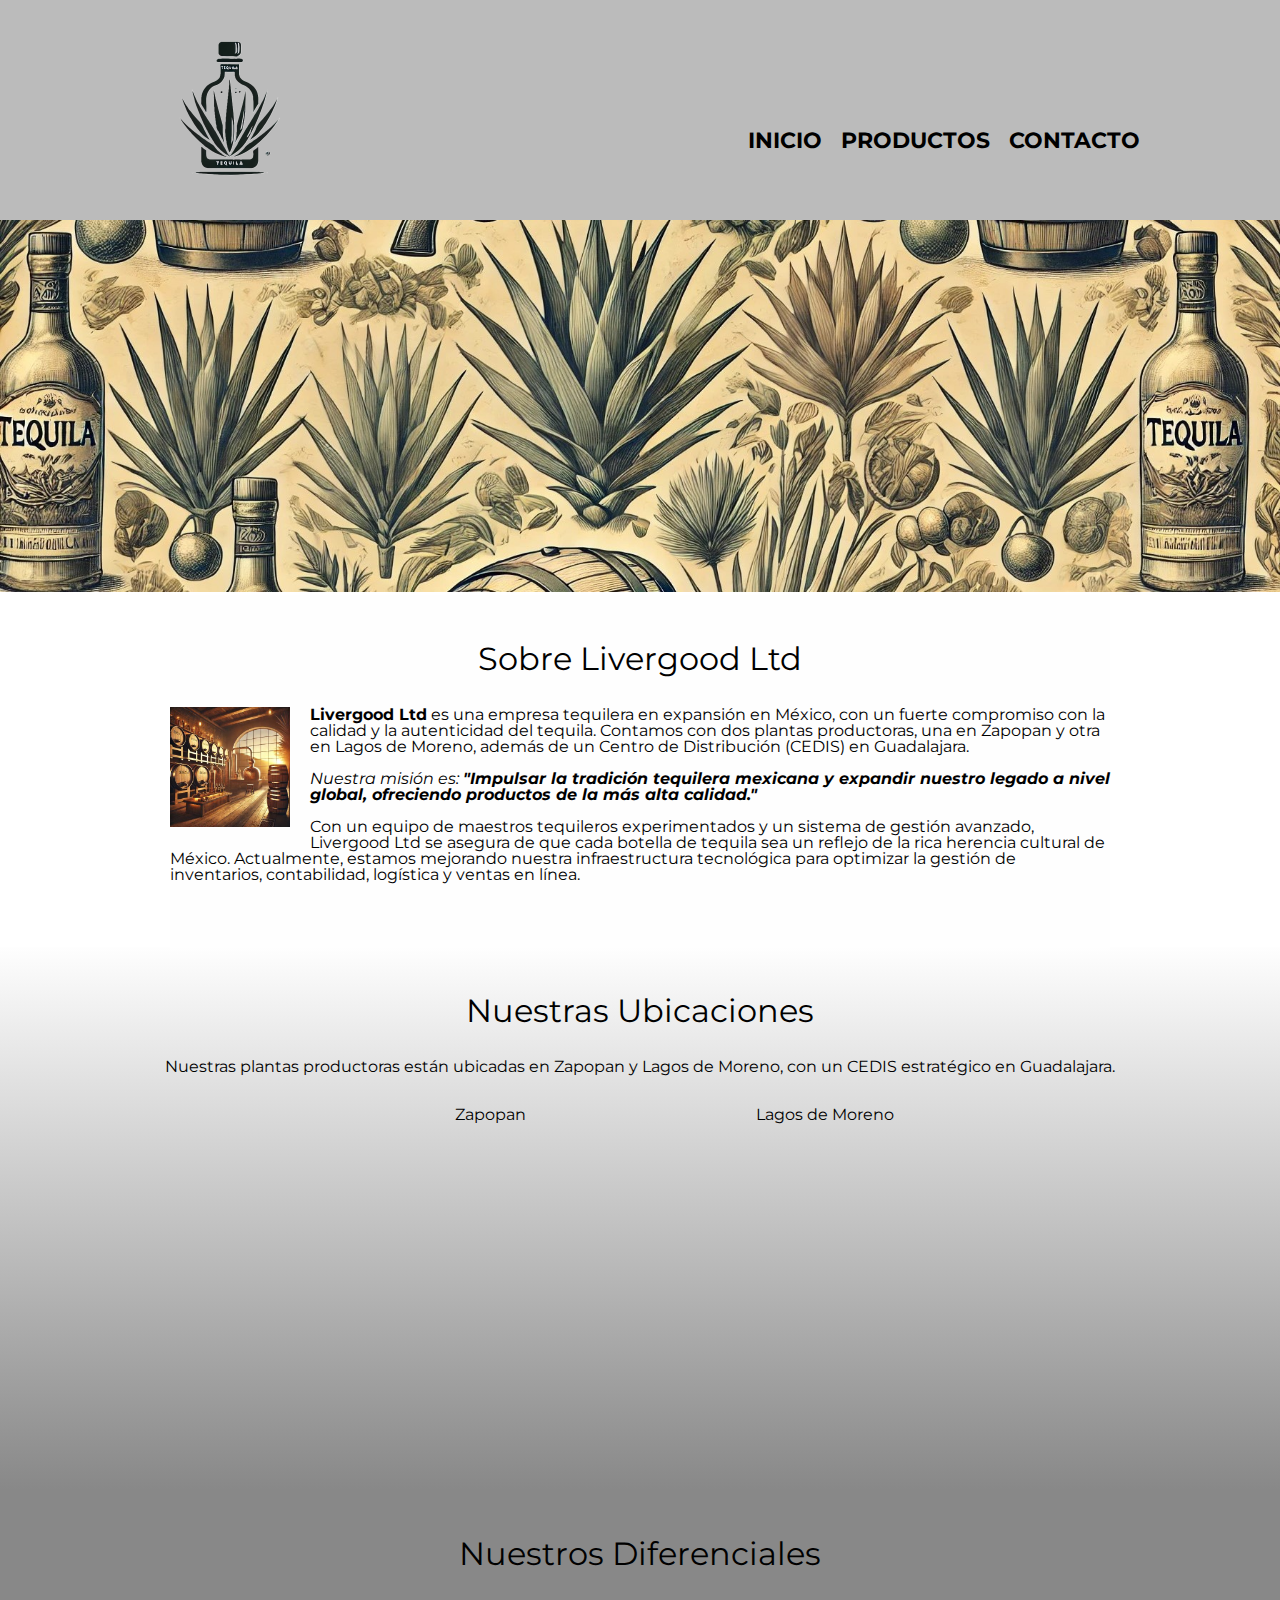
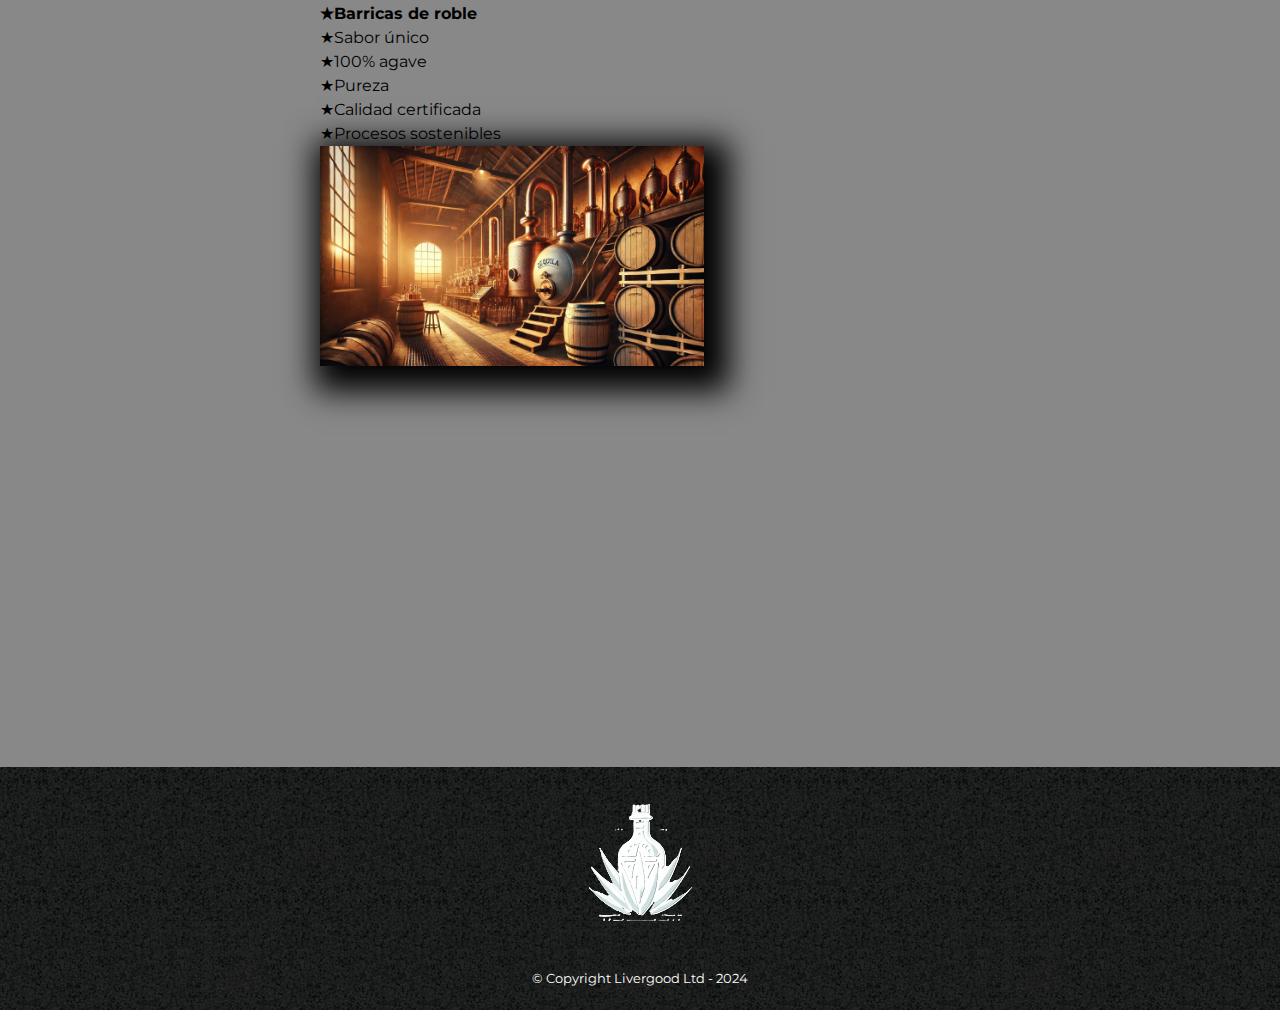
<file: index.html>
<!DOCTYPE html>

<html lang="es">

<head>
  <meta charset="UTF-8" />
  <title>Livergood Ltd - Tequila Premium</title>
  <link rel="stylesheet" href="reset.css" />
  <link rel="stylesheet" href="style.css" />
  <link href="https://fonts.googleapis.com/css2?family=Montserrat:wght@300&display=swap" rel="stylesheet" />
</head>

<body>
  <header>
    <div class="caja">
      <h1><img src="imagenes/logot.png" alt="Logo Livergood Ltd" /></h1>
      <nav>
        <ul>
          <li><a href="index.html">Inicio</a></li>
          <li><a href="productos.html">Productos</a></li>
          <li><a href="contacto.html">Contacto</a></li>
        </ul>
      </nav>
    </div>
  </header>

  <img class="banner" src="banner/bannert.jpg" alt="Banner de Tequila Premium" />

  <main>
    <section class="principal">
      <h2 class="titulo-principal">Sobre Livergood Ltd</h2>

      <img class="utensilios" src="imagenes/barriles.jpg" alt="Barricas de tequila." />

      <p>
        <strong>Livergood Ltd</strong> es una empresa tequilera en expansión
        en México, con un fuerte compromiso con la calidad y la autenticidad
        del tequila. Contamos con dos plantas productoras, una en Zapopan y
        otra en Lagos de Moreno, además de un Centro de Distribución (CEDIS)
        en Guadalajara.
      </p>

      <p id="mision">
        <em>Nuestra misión es:
          <strong>"Impulsar la tradición tequilera mexicana y expandir nuestro
            legado a nivel global, ofreciendo productos de la más alta
            calidad."</strong></em>
      </p>

      <p>
        Con un equipo de maestros tequileros experimentados y un sistema de
        gestión avanzado, Livergood Ltd se asegura de que cada botella de
        tequila sea un reflejo de la rica herencia cultural de México.
        Actualmente, estamos mejorando nuestra infraestructura tecnológica
        para optimizar la gestión de inventarios, contabilidad, logística y
        ventas en línea.
      </p>
    </section>

    <section class="mapa">
      <h3 class="titulo-principal">Nuestras Ubicaciones</h3>
      <p>
        Nuestras plantas productoras están ubicadas en Zapopan y Lagos de
        Moreno, con un CEDIS estratégico en Guadalajara.
      </p>

      <div class="mapa-contenido-row">
        <div class="mapa-item">
          <h4>Zapopan</h4>
          <iframe class="mp"
            src="https://www.google.com/maps/embed?pb=!1m18!1m12!1m3!1d3731.504671657012!2d-103.39353132542458!3d20.706580985566177!2m3!1f0!2f0!3f0!3m2!1i1024!2i768!4f13.1!3m3!1m2!1s0x8428ae3e07c742e7%3A0x9e6f81b4e21f2b7d!2sZapopan%2C%20Jalisco%2C%20Mexico!5e0!3m2!1sen!2sus!4v1692294836325!5m2!1sen!2sus"
            width="300" height="300" frameborder="0" style="border: 0" allowfullscreen="" aria-hidden="false"
            tabindex="0"></iframe>
        </div>
        <div class="mapa-item">
          <h4>Lagos de Moreno</h4>
          <iframe class="mp"
            src="https://www.google.com/maps/embed?pb=!1m18!1m12!1m3!1d3749.620235774002!2d-101.92376472544726!3d21.35647968581848!2m3!1f0!2f0!3f0!3m2!1i1024!2i768!4f13.1!3m3!1m2!1s0x842c8a79d2d9c345%3A0xd057bbcfd618589d!2sLagos%20de%20Moreno%2C%20Jalisco%2C%20Mexico!5e0!3m2!1sen!2sus!4v1692294891777!5m2!1sen!2sus"
            width="330" height="300" frameborder="0" style="border: 0" allowfullscreen="" aria-hidden="false"
            tabindex="0"></iframe>
        </div>
      </div>
    </section>

    <section class="diferenciales">
      <h3 class="titulo-principal">Nuestros Diferenciales</h3>

      <div class="contenido-diferenciales">
        <ul class="lista-diferenciales">
          <li class="items">Barricas de roble</li>
          <li class="items">Sabor único</li>
          <li class="items">100% agave</li>
          <li class="items">Pureza</li>
          <li class="items">Calidad certificada</li>
          <li class="items">Procesos sostenibles</li>
        </ul>
        <img src="diferenciales/diferencialest.jpg" class="imagen-diferenciales"
          alt="Imagen de diferenciales del tequila" />
      </div>
      <div class="video">
        <iframe width="560" height="315" src="https://www.youtube.com/embed/uVnG2vcXDIg?si=q2uYCRI-TQcxsyip"
          title="YouTube video player" frameborder="0"
          allow="accelerometer; autoplay; clipboard-write; encrypted-media; gyroscope; picture-in-picture; web-share"
          referrerpolicy="strict-origin-when-cross-origin" allowfullscreen></iframe>
      </div>
    </section>
  </main>

  <footer>
    <img src="imagenes/logo-blancot.png" alt="Logo Livergood Ltd" />
    <p class="copyright">&copy; Copyright Livergood Ltd - 2024</p>
  </footer>
</body>

</html>
</file>
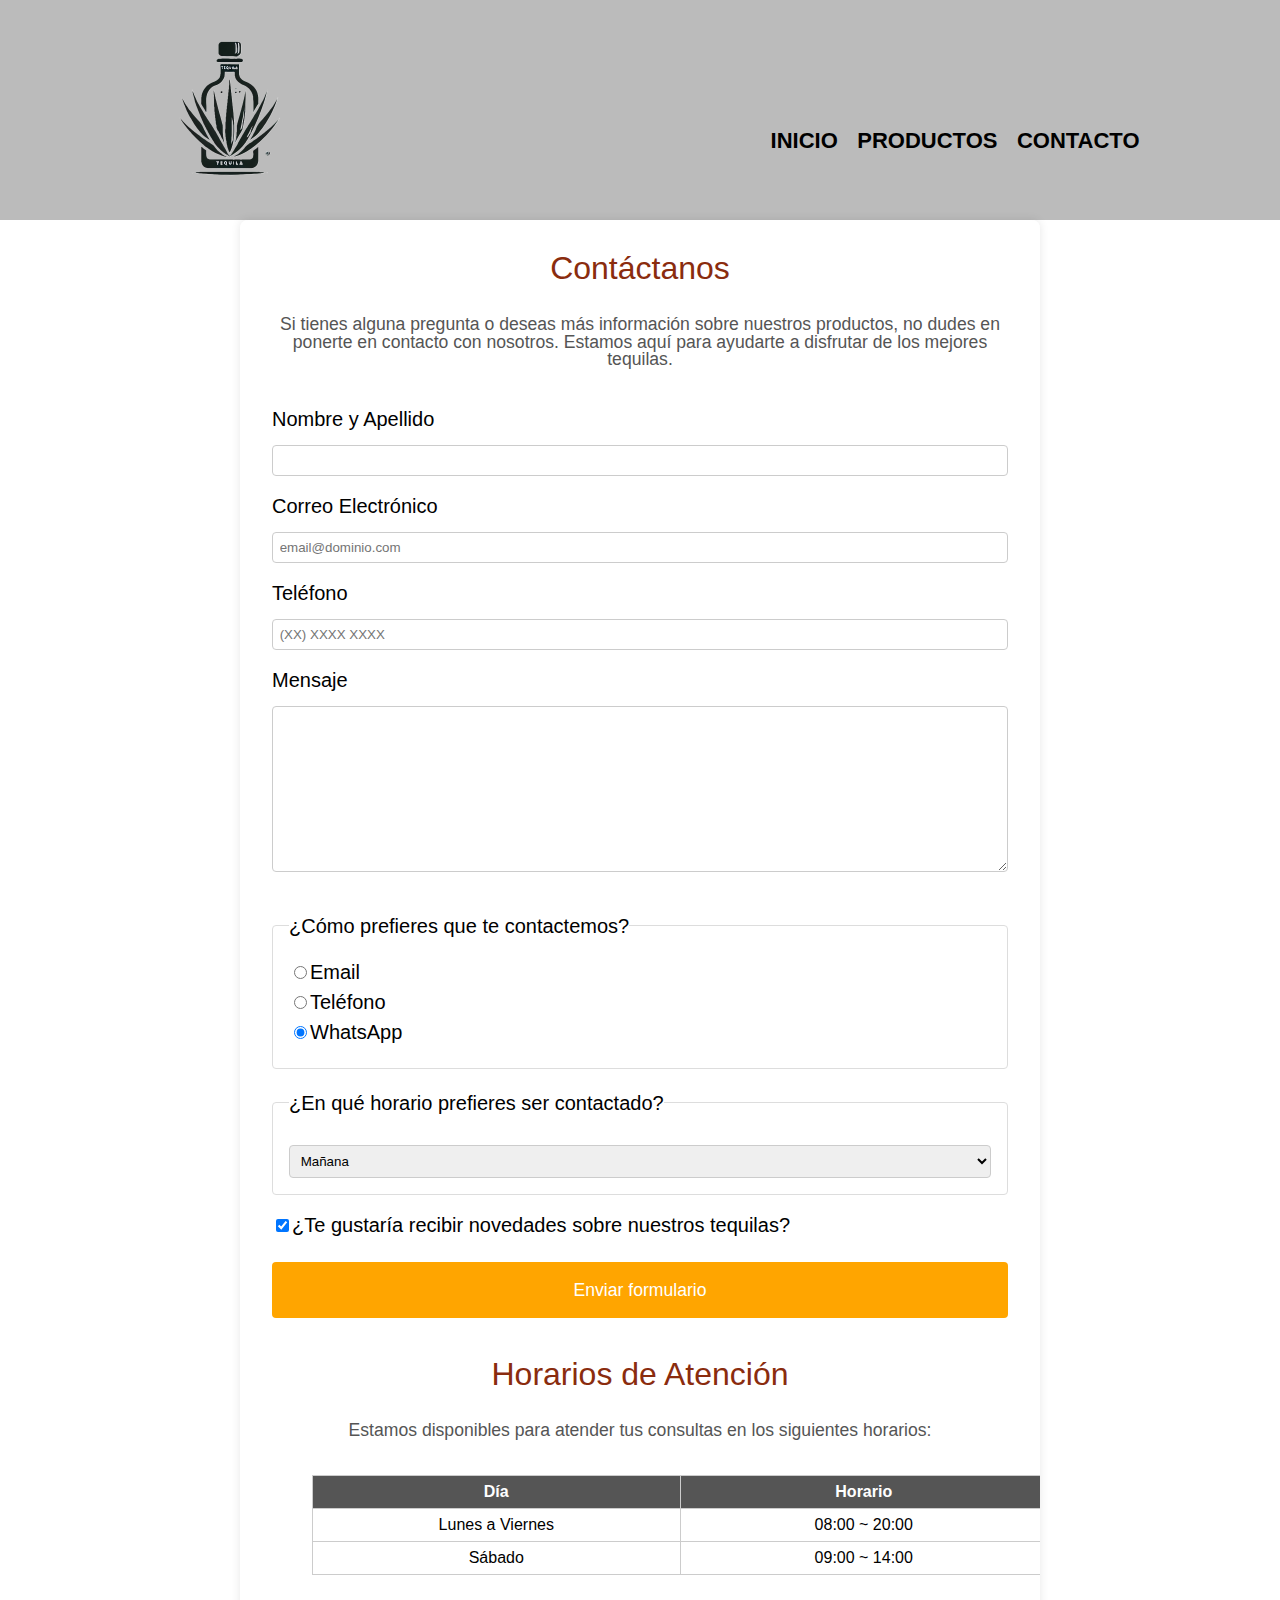
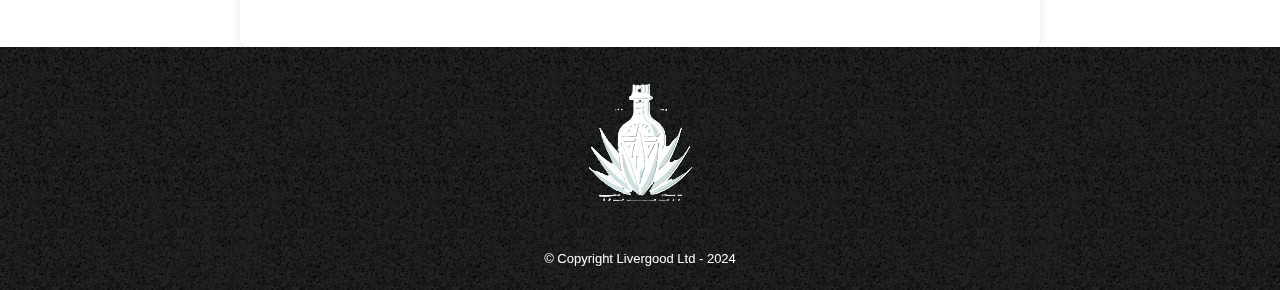
<file: contacto.html>
<!DOCTYPE html>

<html lang="es">

<head>
    <meta charset="UTF-8">
    <title>Contacto - Livergood Ltd - Tequila Premium</title>
    <link rel="stylesheet" href="reset.css">
    <link rel="stylesheet" href="style.css">
</head>

<body>
    <header>
        <div class="caja">
            <h1><img src="imagenes/logot.png" alt="Logo de Livergood Ltd"></h1>
            <nav>
                <ul>
                    <li><a href="index.html">Inicio</a></li>
                    <li><a href="productos.html">Productos</a></li>
                    <li><a href="contacto.html">Contacto</a></li>
                </ul>
            </nav>
        </div>
    </header>

    <main class="contacto-main">
        <h2 class="contacto-titulo">Contáctanos</h2>
        <p class="contacto-descripcion">Si tienes alguna pregunta o deseas más información sobre nuestros productos, no
            dudes en ponerte en contacto con nosotros. Estamos aquí para ayudarte a disfrutar de los mejores tequilas.
        </p>

        <form class="contacto-formulario" action="contacto.php" method="POST">
            <label for="nombreapellido">Nombre y Apellido</label>
            <input type="text" id="nombreapellido" class="input-padron contacto-input" name="nombreapellido" required>

            <label for="correoelectronico">Correo Electrónico</label>
            <input type="email" id="correoelectronico" class="input-padron contacto-input" name="correo" required
                placeholder="email@dominio.com">

            <label for="telefono">Teléfono</label>
            <input type="tel" id="telefono" class="input-padron contacto-input" name="telefono" required placeholder="(XX) XXXX XXXX">

            <label for="mensaje">Mensaje</label>
            <textarea cols="70" rows="10" id="mensaje" class="input-padron contacto-textarea" name="mensaje" required></textarea>

            <fieldset class="contacto-fieldset">
                <legend>¿Cómo prefieres que te contactemos?</legend>

                <label for="radio-email"><input type="radio" name="contacto" value="email" id="radio-email">Email</label>
                <label for="radio-telefono"><input type="radio" name="contacto" value="telefono" id="radio-telefono">Teléfono</label>
                <label for="radio-whatsapp"><input type="radio" name="contacto" value="whatsapp" id="radio-whatsapp" checked>WhatsApp</label>
            </fieldset>

            <fieldset class="contacto-fieldset">
                <legend>¿En qué horario prefieres ser contactado?</legend>
                <select class="contacto-select" name="horario">
                    <option value="Mañana">Mañana</option>
                    <option value="Tarde">Tarde</option>
                    <option value="Noche">Noche</option>
                </select>
            </fieldset>

            <label class="contacto-checkbox"><input type="checkbox" name="novedades" value="Sí" checked>¿Te gustaría recibir novedades sobre nuestros tequilas?</label>

            <input type="submit" value="Enviar formulario" class="contacto-submit">
        </form>

        <h3 class="contacto-subtitulo">Horarios de Atención</h3>
        <p class="contacto-descripcion">Estamos disponibles para atender tus consultas en los siguientes horarios:</p>
        <table class="contacto-tabla">
            <thead>
                <tr>
                    <th>Día</th>
                    <th>Horario</th>
                </tr>
            </thead>
            <tbody>
                <tr>
                    <td>Lunes a Viernes</td>
                    <td>08:00 ~ 20:00</td>
                </tr>
                <tr>
                    <td>Sábado</td>
                    <td>09:00 ~ 14:00</td>
                </tr>
            </tbody>
        </table>
    </main>

    <footer>
        <img src="imagenes/logo-blancot.png" alt="Logo de Livergood Ltd">
        <p class="copyright">&copy; Copyright Livergood Ltd - 2024</p>
    </footer>
    <script>
        function enviarFormulario(event) {
            event.preventDefault(); 

            // Simulación del envío de formulario
            setTimeout(function () {
                
                document.querySelector('.contacto-formulario').style.display = 'none';

                // Muestra el mensaje de confirmación
                document.getElementById('confirmacion').style.display = 'block';
            }, 1000);
        }

        function regresarAlInicio() {
            window.location.href = 'index.html'; 
        }
    </script>
</body>

</html>
</file>
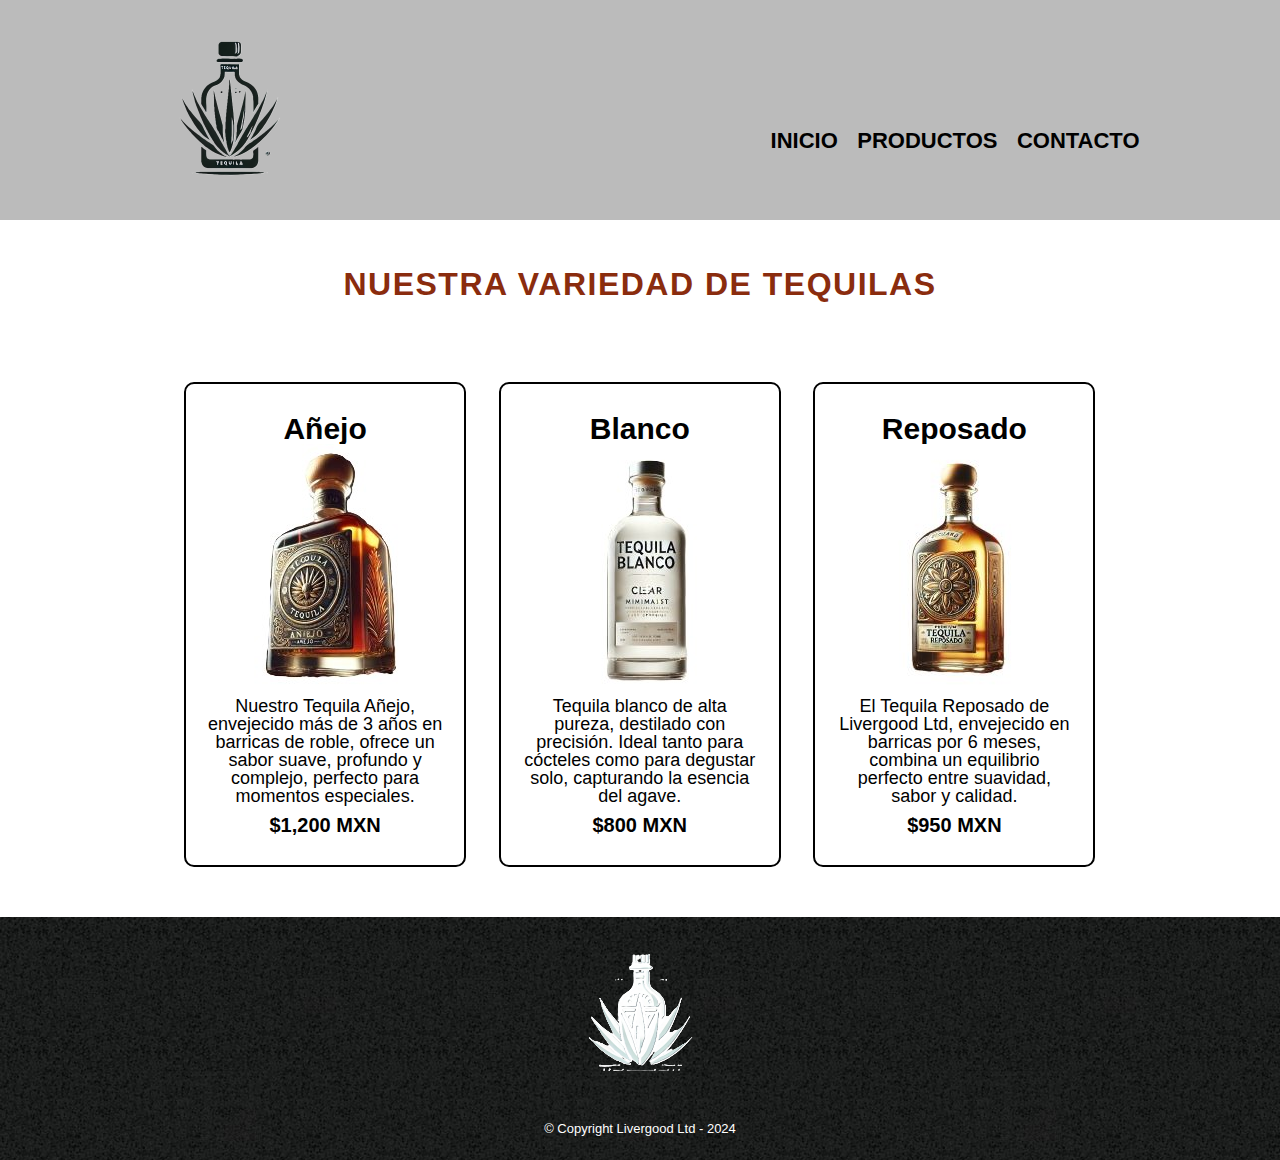
<file: productos.html>
<!DOCTYPE html>

<html lang="es">

<head>
    <meta charset="UTF-8">
    <title>Productos - Livergood Ltd - Tequila Premium</title>
    <link rel="stylesheet" href="reset.css">
    <link rel="stylesheet" href="style.css">
</head>

<body>
    <header>
        <div class="caja">
            <h1><img src="imagenes/logot.png" alt="Logo Livergood Ltd"></h1>
            <nav>
                <ul>
                    <li><a href="index.html">Inicio</a></li>
                    <li><a href="productos.html">Productos</a></li>
                    <li><a href="contacto.html">Contacto</a></li>
                </ul>
            </nav>
        </div>
    </header>

    <main>
        <h2 class="titulo-variedad">Nuestra Variedad de Tequilas</h2>
        <ul class="productos">
            <li>
                <h2>Añejo</h2>
                <img src="imagenes/añejo.jpg" alt="Botella de Tequila Añejo">
                <p class="producto-descripcion">Nuestro Tequila Añejo, envejecido más de 3 años en barricas de
                    roble,
                    ofrece un sabor suave, profundo y complejo, perfecto para momentos especiales.</p>
                <p class="producto-precio">$1,200 MXN</p>
            </li>
            <li>
                <h2>Blanco</h2>
                <img src="imagenes/blanco.jpg" alt="Botella de Tequila Blanco">
                <p class="producto-descripcion">Tequila blanco de alta pureza, destilado con precisión. Ideal tanto
                    para
                    cócteles como para degustar solo, capturando la esencia del agave.</p>
                <p class="producto-precio">$800 MXN</p>
            </li>
            <li>
                <h2>Reposado</h2>
                <img src="imagenes/reposado.jpg" alt="Botella de Tequila Reposado">
                <p class="producto-descripcion">El Tequila Reposado de Livergood Ltd, envejecido en barricas por 6
                    meses, combina un equilibrio perfecto entre suavidad, sabor y calidad.</p>
                <p class="producto-precio">$950 MXN</p>
            </li>
        </ul>
    </main>

    <footer>
        <img src="imagenes/logo-blancot.png" alt="Logo Livergood Ltd">
        <p class="copyright">&copy; Copyright Livergood Ltd - 2024</p>
    </footer>
</body>

</html>
</file>
<file: style.css>
body {
  font-family: "Montserrat", sans-serif;
}

header {
  background-color: #bbbbbb;
  padding: 20px 0;
}

.caja {
  width: 999px;
  position: relative;
  margin: 0 auto;
}

nav {
  position: absolute;
  top: 110px;
  right: 0;
}

nav li {
  display: inline;
  margin: 0 0 0 15px;
}

nav a {
  text-transform: uppercase;
  color: #000000;
  font-weight: bold;
  font-size: 22px;
  text-decoration: none;
}

nav a:hover {
  color: #c78c19;
  text-decoration: underline;
}

.titulo-variedad {
  text-align: center;
  font-size: 2em;
  color: #8a2c0e;
  margin-top: 1.5em;
  margin-bottom: 1em;
  font-weight: bold;
  text-transform: uppercase;
  letter-spacing: 1.5px;
}

.productos {
  width: 940px;
  margin: 0 auto;
  padding: 50px;
}
.productos-main {
  background-color: #f8f5f0; 
  padding: 3em 0;
  border-top: 1px solid #ddd;
  border-bottom: 1px solid #ddd;
}

.productos li {
  display: inline-block;
  text-align: center;
  width: 30%;
  vertical-align: top;
  margin: 0 1.5%;
  padding: 30px 20px;
  box-sizing: border-box;
  border: 2px solid #000000;
  border-radius: 10px;
}

.productos li:hover {
  border-color: #c78c19;
}

.productos li:active {
  border-color: #088c19;
}

.productos h2 {
  font-size: 30px;
  font-weight: bold;
}

.productos li:hover h2 {
  font-size: 33px;
}

.producto-descripcion {
  font-size: 18px;
}

.producto-precio {
  font-size: 20px;
  font-weight: bold;
  margin-top: 10px;
}

footer {
  text-align: center;
  background: url(imagenes/bg.jpg);
  padding: 5px;
}

.copyright {
  color: #ffffff;
  font-size: 13px;
  margin: 20px;
}

form {
  margin: 40px 0;
}

form label, form legend {
  display: block;
  font-size: 20px;
  margin: 0 0 10px;
}

.input-padron {
  display: block;
  margin: 0 0 20px;
  padding: 10px 25px;
  width: 50%;
}

.checkbox {
  margin: 20px 0;
}

.enviar {
  width: 40%;
  padding: 15px 0;
  font-size: 18px;
  font-weight: bold;
  color: white;
  background: orange;
  border: none;
  border-radius: 5px;
  transition: 1s all;
  cursor: pointer;
}

.enviar:hover {
  background: darkorange;
  transform: scale(1.2);
}

table {
  margin: 40px 40px;
}

thead {
  background: #555555;
  color: white;
  font-weight: bold;
}

td, th {
  border: 1px solid #000000;
  padding: 8px 15px;
}

/*Aquí inicia el CSS para nuestra home*/
.banner {
  width: 100%;
}

.principal {
  padding: 3em 0;
  background: #fefefe;
  width: 940px;
  margin: 0 auto;
}

.titulo-principal {
  text-align: center;
  font-size: 2em;
  margin: 0 0 1em;
  clear: left;
}

.principal p {
  margin: 0 0 1em;
}

.principal strong {
  font-weight: bold;
}

.principal em {
  font-style: italic;
}

.utensilios {
  width: 120px;
  float: left;
  margin: 0 20px 20px 0;
}

.mapa {
  padding: 3em 0;
  background: linear-gradient(#fefefe, #888888);
}

.mapa p {
  margin: 0 0 2em;
  text-align: center;
}

.mapa-contenido-row {
  width: 100%;
  max-width: 600px;
  margin: 0 auto;
  display: flex;
  justify-content: space-between;
  gap: 20px;
}

.mapa-item {
  flex: 0 1 250px;
  text-align: center;
}

.mapa-item h4 {
  margin-bottom: 1em;
}

mp {
  border-radius: 8px;
  width: 250px;
  height: 250px;
}

.diferenciales {
  padding: 3em 0;
  background: #888888;
}

.contenido-diferenciales {
  width: 640px;
  margin: 0 auto;
}

.lista-diferenciales {
  width: 40%;
  display: inline-block;
  vertical-align: top;
}

.items {
  line-height: 1.5;
}

.items:before {
  content: "★";
}

.items:first-child {
  font-weight: bold;
}

.imagen-diferenciales {
  width: 60%;
  transition: 400ms;
  box-shadow: 10px 10px 30px 15px #000000;
}

.imagen-diferenciales:hover {
  opacity: 0.3;
}

.video {
  width: 560px;
  margin: 1em auto;
  align-items: right;
}

/* Estilos generales para la sección de contacto */
.contacto-main {
  width: 90%;
  max-width: 800px;
  margin: 0 auto;
  padding: 2em 0;
  background-color: #fefefe;
  border-radius: 8px;
  box-shadow: 0 0 10px rgba(0, 0, 0, 0.1);
  box-sizing: border-box;
}

.contacto-titulo,.contacto-subtitulo {
  text-align: center;
  font-size: 2em;
  color: #8a2c0e;
  margin-bottom: 1em;
}

.contacto-descripcion {
  text-align: center;
  margin-bottom: 2em;
  font-size: 1.1em;
  color: #555;
}

.contacto-formulario {
  display: flex;
  flex-direction: column;
}

.contacto-input,.contacto-textarea,.contacto-select {
  width: 100%;
  padding: 0.5em;
  margin-top: 0.5em;
  border: 1px solid #ccc;
  border-radius: 4px;
  box-sizing: border-box;
}

.contacto-submit {
  background-color: #ffa500;
  color: white;
  border: none;
  padding: 1em;
  border-radius: 4px;
  cursor: pointer;
  margin-top: 1em;
  font-size: 1.1em;
}

.contacto-submit:hover {
  background-color: #e69500;
}

.contacto-fieldset {
  margin-top: 1.5em;
  padding: 1em;
  border: 1px solid #ddd;
  border-radius: 4px;
  box-sizing: border-box;
}

.contacto-checkbox {
  margin-top: 1em;
}

.contacto-main {
  width: 90%;  
  max-width: 800px;
  margin: 0 auto;
  padding: 2em;
  background-color: #fff;
  border-radius: 8px;
  box-shadow: 0 0 10px rgba(0, 0, 0, 0.1);
  box-sizing: border-box;
  overflow-x: auto; 
}
.contacto-tabla {
  width: 100%;
  max-width: 100%;
  margin-top: 2em;
  border-collapse: collapse;
  box-sizing: border-box;
  overflow-x: auto; 
}

.contacto-tabla th, .contacto-tabla td {
  padding: 0.5em;
  border: 1px solid #ccc;
  text-align: center;
  word-wrap: break-word;  
}

.contacto-tabla td {
  max-width: 1px;
  white-space: nowrap; 
}

.contacto-tabla {
  table-layout: fixed; 
}

.contacto-tabla th, .contacto-tabla td {
  overflow: hidden; 
  text-overflow: ellipsis;
}

/* Estilos específicos para la página de confirmación */
.confirmacion-main {
  width: 90%;
  max-width: 800px;
  margin: 0 auto;
  padding: 2em 0;
  background-color: rgba(255, 255, 255, 0.9);
  border-radius: 8px;
  box-shadow: 0 0 10px rgba(0, 0, 0, 0.1);
  box-sizing: border-box;
}

.confirmacion {
  text-align: center;
  background-color: rgba(255, 255, 255, 0.8);
  padding: 2em;
  border-radius: 10px;
  margin: 2em auto;
}

.confirmacion-titulo {
  color: #8a2c0e;
  font-size: 2em;
  margin-bottom: 1em;
}

.confirmacion-submit {
  background-color: #ffa500;
  color: white;
  border: none;
  padding: 1em;
  border-radius: 4px;
  cursor: pointer;
  font-size: 1.1em;
}

.confirmacion-submit:hover {
  background-color: #e69500;
}
</file>
